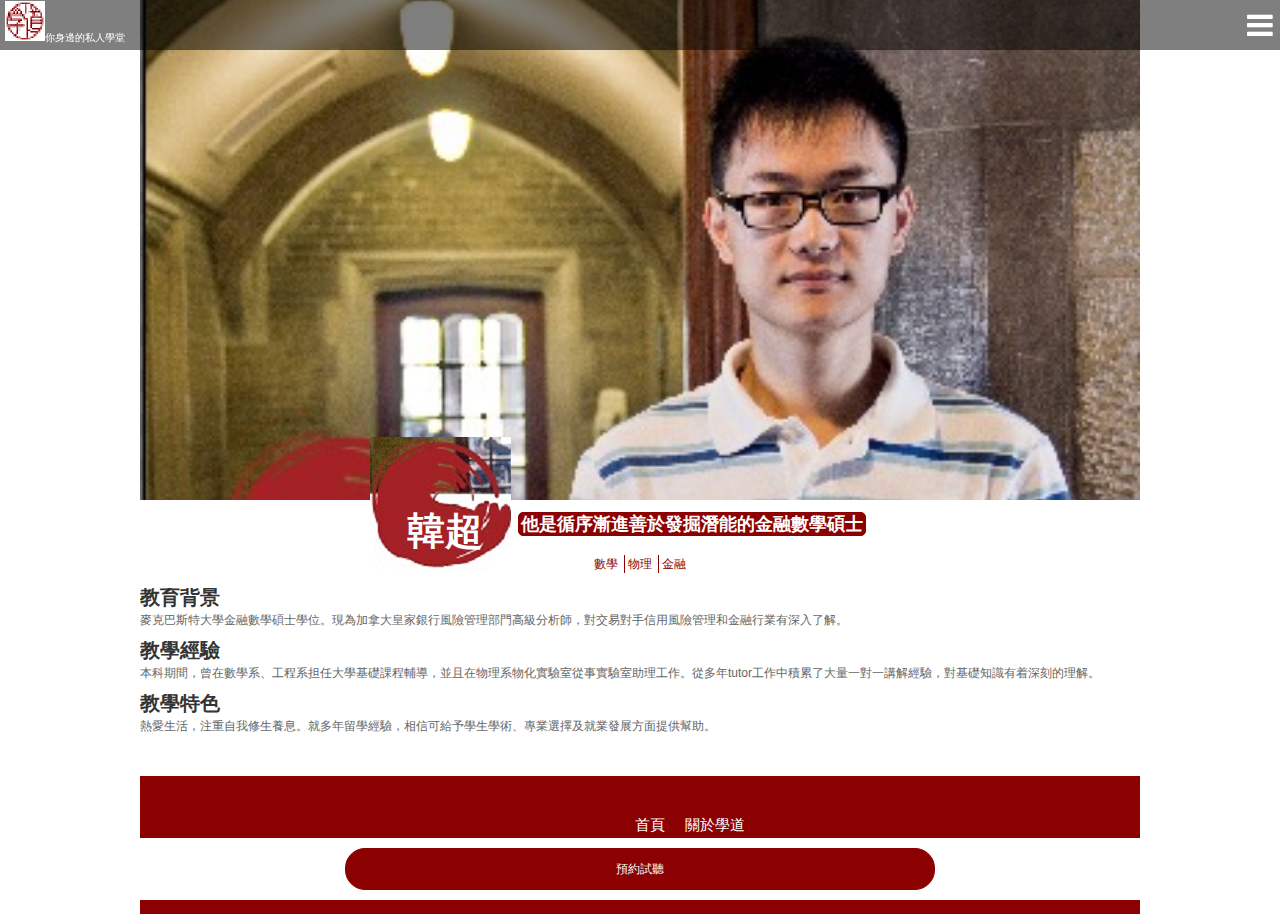
<file: index.html>
<!DOCTYPE html>
<html>
    <head>
        <meta charset="utf-8">
        <meta http-equiv="X-UA-Compatible" content="IE=edge,chrome=1">
        <meta name="keywords" content="學道教育,家教,一對一,面對面">
        <meta name="description" content="韓超 - 他是循序漸進善於發掘潛能的金融數學碩士">
        <meta name="viewport" content="width=device-width,initial-scale=1.0,maximum-scale=1,minimum-scale=1,user-scalable=no">

        <title>韓超 - 他是循序漸進善於發掘潛能的金融數學碩士
        </title>

        <link rel="shortcut icon" href="pics/xuedao.ico">
        <link rel="stylesheet" href="css/base.css" />
        <link rel="stylesheet" href="css/tutorprofile.css">
        <link rel="stylesheet" href="https://maxcdn.bootstrapcdn.com/font-awesome/4.5.0/css/font-awesome.min.css">
    </head>
    <body>
        <nav class="menu menu-nav">
            <a href="#" class="menu-close">
                <span class="fa fa-times"></span>
            </a>
            <ul class="menu-list">
                <li class="item">
                    <a href="javascript:ShowContent('Wechat')"><i class="fa fa-weixin fa-stack-1x fa-fw"></i>分享到微信</a>
                </li>
                <li class="item">
                    <a href="javascript:ShowContent('Contact')"><i class="fa fa-user-plus fa-stack-1x fa-fw"></i>成為家教</a>
                </li>
                <li class="item">
                    <a href="javascript:ShowContent('Contact')"><i class="fa fa-envelope fa-stack-1x fa-fw"></i>聯系學道</a>
                </li>
            </ul>
        </nav>
        <div class="menu-header">
            <h1><a href="/home.html" class="logo"><img src="pics/logo.png" alt="學道">你身邊的私人學堂</a></h1>
            <a href="#" class="menu-btn"><span class="fa fa-bars"></span></a>  
        </div>
        <div class="tutor-info">
            <div class="cover">
                <div class="cover-image" style="background-image : url(images/bkg-han.png)"></div>
            </div>
            <div class="tutor-details">
                <div class="tutor-name-tag">
                    <img src="pics/tutor-name.png" alt="name tag">
                </div>
                <div class="tutor-name">
                    <h1 class="tutor-name">韓超</h1>
                    <h1 class="tutor-intro">他是循序漸進善於發掘潛能的金融數學碩士</h1>
                </div>
                <div class="tutor-subjects">
                    <ul class="tutor-subject">
                        <li class="detail">
                            <span class="highlight">數學</span>
                        </li>
                        <li class="detail">
                            <span class="highlight">物理</span>
                        </li>
                        <li class="detail">
                            <span class="highlight">金融</span>
                        </li>                                
                    </ul>
                </div>
            </div>
        </div>
        <div class="content">
            <div class="main">
                <div class="tutor-content">
                    <div class="about-tutor-title">
                        <h2>教育背景</h2>
                    </div>
                    <div>
                        <p>麥克巴斯特大學金融數學碩士學位。現為加拿大皇家銀行風險管理部門高級分析師，對交易對手信用風險管理和金融行業有深入了解。</p>
                    </div>
                    <div class="about-tutor-title">
                        <h2>教學經驗</h2>
                    </div>
                    <div>
                        <p>本科期間，曾在數學系、工程系担任大學基礎課程輔導，並且在物理系物化實驗室從事實驗室助理工作。從多年tutor工作中積累了大量一對一講解經驗，對基礎知識有着深刻的理解。</p>
                    </div>
                    <div class="about-tutor-title">
                        <h2>教學特色</h2>
                    </div>
                    <div>
                        <p>熱愛生活，注重自我修生養息。就多年留學經驗，相信可給予學生學術、專業選擇及就業發展方面提供幫助。</p>
                    </div>
                    <div class="about-tutor-title">
                    <h2></h2>
                    </div>
                </div>
            </div>
            <div class="booking">
                <a class="btn-booking" href="#">預約試聽</a>
            </div>
            <div class="footer">
                <div class="column">
                    <div class="footer-content">
                        <div class="footer-link">
                            <a href="#">首頁</a>
                            <a href="#">關於學道</a>
                        </div>
                    </div>
                </div>
            </div>
        </div>
        <div class="msg">
            <div class="modal-body">
                <div class="booking-appointment">
                    <form name="gform" id="gform" enctype="text/plain" action="https://docs.google.com/forms/d/1SqDAPZ1v3NpfO9UU4L9pWSkYz5BkFlXzxxbQ9UYinJA/formResponse" target="hidden_iframe" onsubmit="submitted=true;">
                        <button type="submit" data-done="已發送" data-loading="發送中..." data-init="發送" class="pull-right btn btn-success btn-sm">發送</button>
                        <input type="hidden" name="entry.1616651377" id="entry.1616651377" value="韓超">
                        <input type="hidden" name="entry.2052391010" id="entry.2052391010" value="免費試聽">
                        <div class = "form-custom">
                            <div class="tutor-appointment">免費試聽: 韓超</div>
                        </div>
                        <div class = "form-custom">
                            <input type="text" name="entry.1986988777" id="entry.1986988777" placeholder="您的名字" required="required" class="form-control"/>
                        </div>
                        <div class = "form-custom">
                            <input type="text" name="entry.2090752156" id="entry.2090752156" placeholder="您的郵箱" required="required" class="form-control"/>
                        </div>
                        <div class = "form-custom">
                            <textarea type="text" name="entry.137372529" id="entry.137372529" rows="5" placeholder="留言" class="form-control"></textarea>
                        </div>
                    </form>
                    <iframe name="hidden_iframe" id="hidden_iframe" style="display:none;" onload="if(submitted) {}"></iframe>
                </div>
            </div>
            <div class="close-booking">
                    <l class="fa fa-chevron-left close-arrow"></l>返回
            </div>
        </div>
        <div id="Wechat" class="sbg">
            <i class="fa fa-hand-o-up fa-2 arron"></i>
            <p>
                請點擊右上角<br/>
                點擊【發送給朋友】<br/>
                將名片發給朋友
            </p>
            <a href="javascript:HideContent('Wechat')" class="close-sbg"><l class="fa fa-chevron-left close-arrow"></l>返回</a> 
        </div>
        <div id="Contact" class="sbg">
            <p>
                請查找此微信ID<br/>
            </p>
            <h2>我那裡知道!!!</h2><br/>
            <p>    
                我們的客服會盡快與你聯系
            </p>
            <a href="javascript:HideContent('Contact')" class="close-sbg"><l class="fa fa-chevron-left close-arrow"></l>返回</a> 
        </div>
        <script type="text/javascript" src="http://code.jquery.com/jquery-1.9.1.js"></script>
        <script src="scripts/tengen.js"></script>
    </body>
</html>
</file>
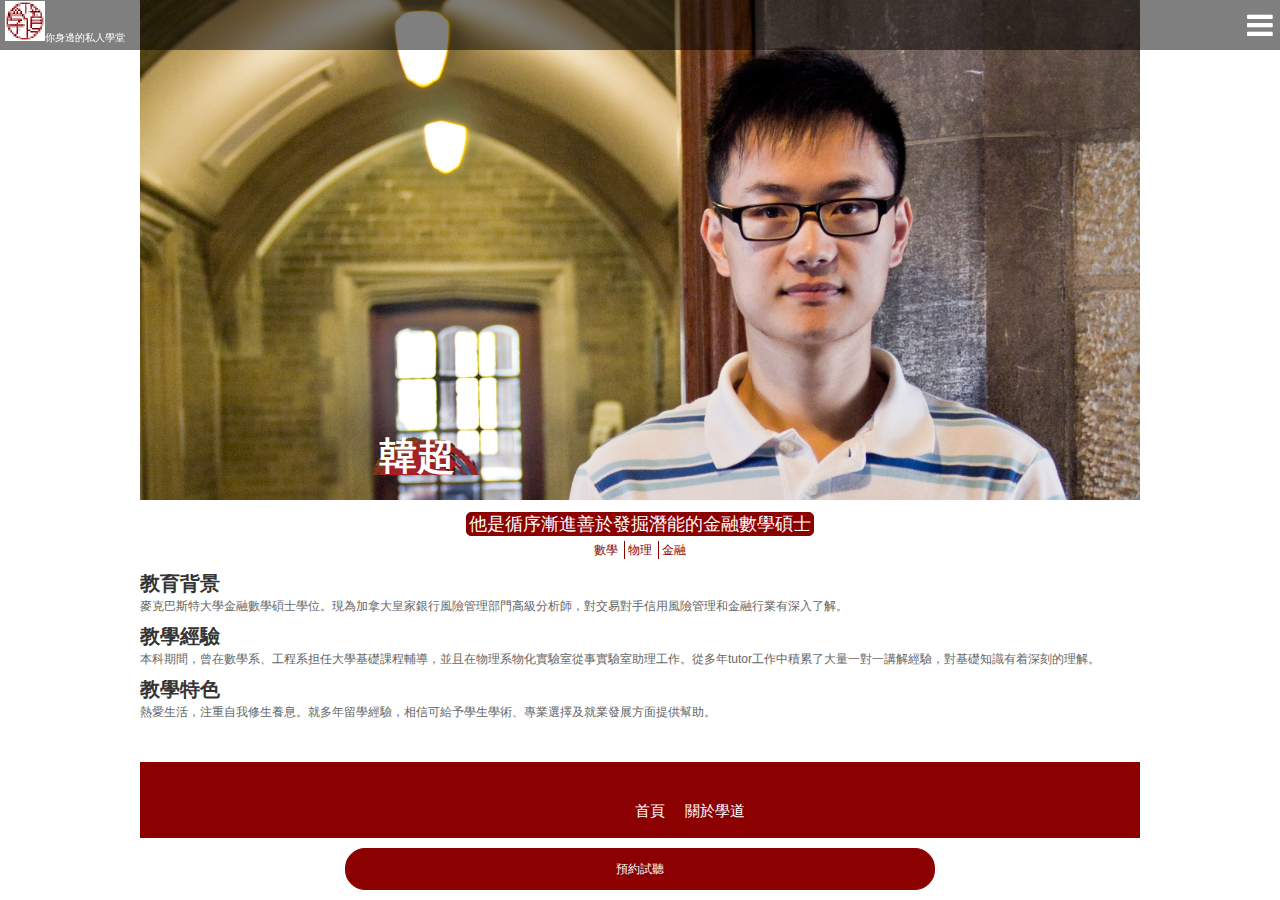
<file: Tutors/hanchao/index.html>
<!DOCTYPE html>
<html>
    <head>
        <meta charset="utf-8">
        <meta http-equiv="X-UA-Compatible" content="IE=edge,chrome=1">
        <meta name="keywords" content="學道教育,家教,一對一,面對面">
        <meta name="description" content="韓超 - 他是循序漸進善於發掘潛能的金融數學碩士">
        <meta name="viewport" content="width=device-width,initial-scale=1.0,maximum-scale=1,minimum-scale=1,user-scalable=no">
        <meta property="og:image" content="../../images/hanchao_revised.jpg">

        <title>韓超 - 他是循序漸進善於發掘潛能的金融數學碩士
        </title>

        <link rel="shortcut icon" href="../../pics/xuedao.ico">
        <link rel="stylesheet" href="../../css/base.css" />
        <link rel="stylesheet" href="../../css/tutorprofile.css">
        <link rel="stylesheet" href="https://maxcdn.bootstrapcdn.com/font-awesome/4.5.0/css/font-awesome.min.css">
    </head>
    <body>
        <div style='margin:0 auto;width:0px;height:0px;overflow:hidden;'>
            <img src="../../images/hanchao_revised.jpg" width='700'>
        </div>
        <nav class="menu menu-nav">
            <a href="#" class="menu-close">
                <span class="fa fa-times"></span>
            </a>
            <ul class="menu-list">
                <li class="item">
                    <a href="javascript:ShowContent('Wechat')"><i class="fa fa-weixin fa-stack-1x fa-fw"></i>分享到微信</a>
                </li>
                <li class="item">
                    <a href="javascript:ShowContent('Contact')"><i class="fa fa-user-plus fa-stack-1x fa-fw"></i>成為家教</a>
                </li>
                <li class="item">
                    <a href="javascript:ShowContent('Contact')"><i class="fa fa-envelope fa-stack-1x fa-fw"></i>聯系學道</a>
                </li>
            </ul>
        </nav>
        <div class="menu-header">
            <h1><a href="/home.html" class="logo"><img src="../../pics/logo.png" alt="學道">你身邊的私人學堂</a></h1>
            <a href="#" class="menu-btn"><span class="fa fa-bars"></span></a>  
        </div>
        <div class="tutor-info">
            <div class="cover">
                <div class="cover-image" style="background-image : url(../../images/hanchao_revised.jpg)"></div>
            </div>
            <div class="tutor-details">
                <div class="tutor-name-tag" style="background-image : url(../../pics/name-tag_revised.png)">
                    <h1 class="tutor-name">韓超</h1>
                </div>
                <div class="tutor-intro">
                    <h1>他是循序漸進善於發掘潛能的金融數學碩士</h1>
                </div>
                <div class="tutor-subjects">
                    <ul class="tutor-subject">
                        <li class="detail">
                            <span class="highlight">數學</span>
                        </li>
                        <li class="detail">
                            <span class="highlight">物理</span>
                        </li>
                        <li class="detail">
                            <span class="highlight">金融</span>
                        </li>                                
                    </ul>
                </div>
            </div>
        </div>
        <div class="content">
            <div class="main">
                <div class="tutor-content">
                    <div class="about-tutor-title">
                        <h2>教育背景</h2>
                    </div>
                    <div>
                        <p>麥克巴斯特大學金融數學碩士學位。現為加拿大皇家銀行風險管理部門高級分析師，對交易對手信用風險管理和金融行業有深入了解。</p>
                    </div>
                    <div class="about-tutor-title">
                        <h2>教學經驗</h2>
                    </div>
                    <div>
                        <p>本科期間，曾在數學系、工程系担任大學基礎課程輔導，並且在物理系物化實驗室從事實驗室助理工作。從多年tutor工作中積累了大量一對一講解經驗，對基礎知識有着深刻的理解。</p>
                    </div>
                    <div class="about-tutor-title">
                        <h2>教學特色</h2>
                    </div>
                    <div>
                        <p>熱愛生活，注重自我修生養息。就多年留學經驗，相信可給予學生學術、專業選擇及就業發展方面提供幫助。</p>
                    </div>
                    <div class="about-tutor-title">
                    <h2></h2>
                    </div>
                </div>
            </div>
            <div class="booking">
                <a class="btn-booking" href="#">預約試聽</a>
            </div>
            <div class="footer">
                <div class="column">
                    <div class="footer-content">
                        <div class="footer-link">
                            <a href="#">首頁</a>
                            <a href="#">關於學道</a>
                        </div>
                    </div>
                </div>
            </div>
        </div>
        <div class="msg">
            <div class="modal-body">
                <div class="booking-appointment">
                    <form name="gform" id="gform" enctype="text/plain" action="https://docs.google.com/forms/d/1SqDAPZ1v3NpfO9UU4L9pWSkYz5BkFlXzxxbQ9UYinJA/formResponse" target="hidden_iframe" onsubmit="submitted=true;">
                        <button type="submit" data-done="已發送" data-loading="發送中..." data-init="發送" class="pull-right btn btn-success btn-sm">發送</button>
                        <input type="hidden" name="entry.1616651377" id="entry.1616651377" value="韓超">
                        <input type="hidden" name="entry.2052391010" id="entry.2052391010" value="免費試聽">
                        <div class = "form-custom">
                            <div class="tutor-appointment">免費試聽: 韓超</div>
                        </div>
                        <div class = "form-custom">
                            <input type="text" name="entry.1986988777" id="entry.1986988777" placeholder="您的名字" required="required" class="form-control"/>
                        </div>
                        <div class = "form-custom">
                            <input type="text" name="entry.2090752156" id="entry.2090752156" placeholder="您的郵箱" required="required" class="form-control"/>
                        </div>
                        <div class = "form-custom">
                            <textarea type="text" name="entry.137372529" id="entry.137372529" rows="5" placeholder="留言" class="form-control"></textarea>
                        </div>
                    </form>
                    <iframe name="hidden_iframe" id="hidden_iframe" style="display:none;" onload="if(submitted) {}"></iframe>
                </div>
            </div>
            <div class="close-booking">
                    <l class="fa fa-chevron-left close-arrow"></l>返回
            </div>
        </div>
        <div id="Wechat" class="sbg">
            <i class="fa fa-hand-o-up fa-2 arron"></i>
            <p>
                請點擊右上角<br/>
                點擊【發送給朋友】<br/>
                將名片發給朋友
            </p>
            <a href="javascript:HideContent('Wechat')" class="close-sbg"><l class="fa fa-chevron-left close-arrow"></l>返回</a> 
        </div>
        <div id="Contact" class="sbg">
            <p>
                請查找此微信ID<br/>
            </p>
            <h2>我那裡知道!!!</h2><br/>
            <p>    
                我們的客服會盡快與你聯系
            </p>
            <a href="javascript:HideContent('Contact')" class="close-sbg"><l class="fa fa-chevron-left close-arrow"></l>返回</a> 
        </div>
        <script type="text/javascript" src="http://code.jquery.com/jquery-1.9.1.js"></script>
        <script src="../../scripts/tengen.js"></script>
    </body>
</html>
</file>
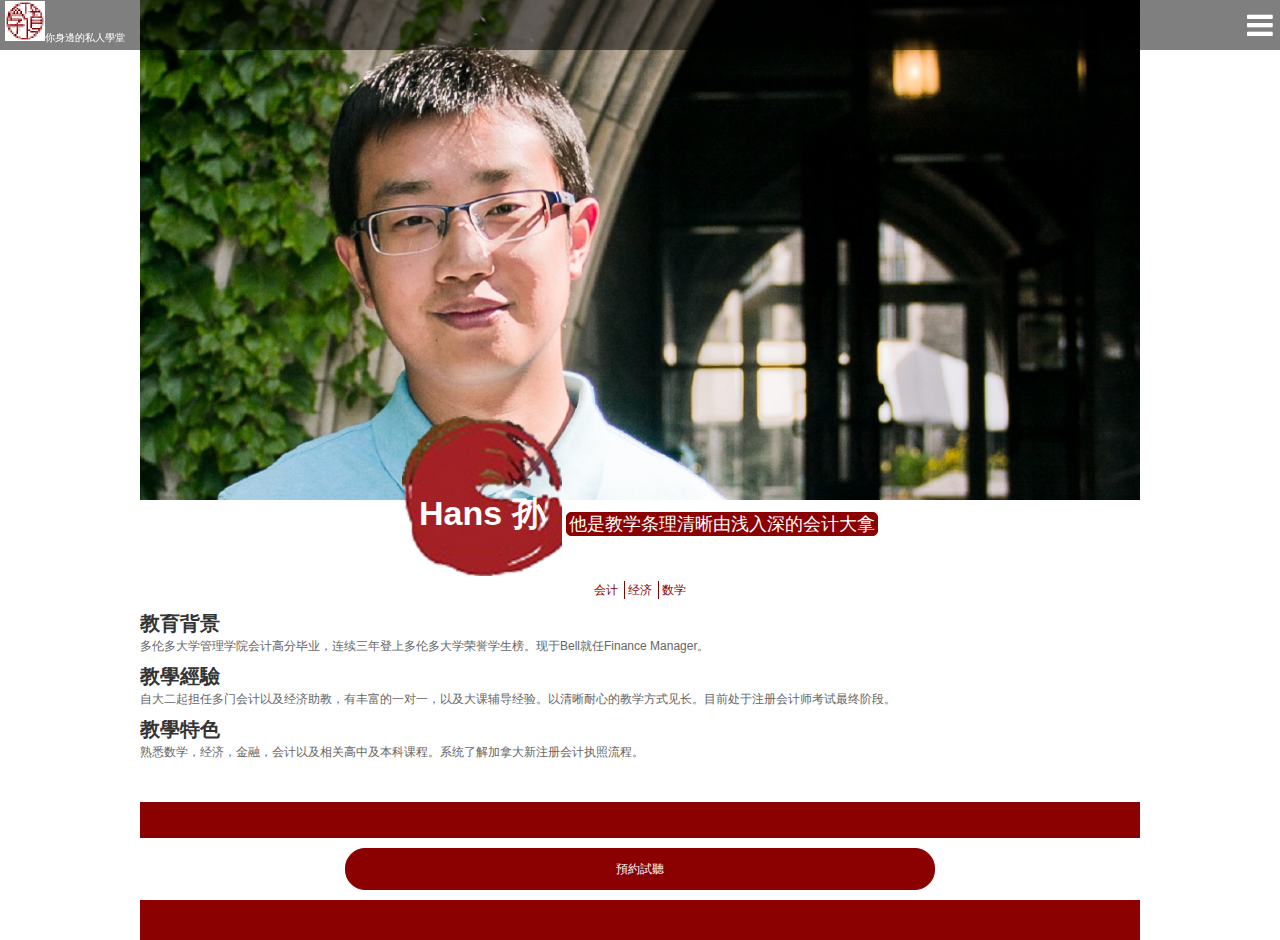
<file: Tutors/hans/index.html>
<!DOCTYPE html>
<html>
    <head>
        <meta charset="utf-8">
        <meta http-equiv="X-UA-Compatible" content="IE=edge,chrome=1">
        <meta name="keywords" content="學道教育,家教,一對一,面對面">
        <meta name="description" content="Hans 孙 - 他是教学条理清晰由浅入深的会计大拿">
        <meta name="viewport" content="width=device-width,initial-scale=1.0,maximum-scale=1,minimum-scale=1,user-scalable=no">
        <meta property="og:image" content="../../images/hans_revised.jpg">

        <title>Hans 孙 - 他是教学条理清晰由浅入深的会计大拿
        </title>

        <link rel="shortcut icon" href="../../pics/xuedao.ico">
        <link rel="stylesheet" href="../../css/base.css" />
        <link rel="stylesheet" href="../../css/tutorprofile_en.css">
        <link rel="stylesheet" href="https://maxcdn.bootstrapcdn.com/font-awesome/4.5.0/css/font-awesome.min.css">
    </head>
    <body>
        <div style='margin:0 auto;width:0px;height:0px;overflow:hidden;'>
            <img src="../../images/hans_revised.jpg" width='700'>
        </div>
        <nav class="menu menu-nav">
            <a href="#" class="menu-close">
                <span class="fa fa-times"></span>
            </a>
            <ul class="menu-list">
                <li class="item">
                    <a href="javascript:ShowContent('Wechat')"><i class="fa fa-weixin fa-stack-1x fa-fw"></i>分享到微信</a>
                </li>
                <li class="item">
                    <a href="javascript:ShowContent('Contact')"><i class="fa fa-user-plus fa-stack-1x fa-fw"></i>成為家教</a>
                </li>
                <li class="item">
                    <a href="javascript:ShowContent('Contact')"><i class="fa fa-envelope fa-stack-1x fa-fw"></i>聯系學道</a>
                </li>
            </ul>
        </nav>
        <div class="menu-header">
            <h1><a href="/home.html" class="logo"><img src="../../pics/logo.png" alt="學道">你身邊的私人學堂</a></h1>
            <a href="#" class="menu-btn"><span class="fa fa-bars"></span></a>  
        </div>
        <div class="tutor-info">
            <div class="cover">
                <div class="cover-image" style="background-image : url(../../images/hans_revised.jpg)"></div>
            </div>
            <div class="tutor-details">
                <div class="tutor-name-tag" style="background-image : url(../../pics/name-tag_revised.png)">
                    <h1 class="tutor-name">Hans 孙</h1>
                </div>
                <div class="tutor-intro">
                    <h1>他是教学条理清晰由浅入深的会计大拿</h1>
                </div>
                <div class="tutor-subjects">
                    <ul class="tutor-subject">
                        <li class="detail">
                            <span class="highlight">会计</span>
                        </li>
                        <li class="detail">
                            <span class="highlight">经济</span>
                        </li>
                        <li class="detail">
                            <span class="highlight">数学</span>
                        </li>                                
                    </ul>
                </div>
            </div>
        </div>
        <div class="content">
            <div class="main">
                <div class="tutor-content">
                    <div class="about-tutor-title">
                        <h2>教育背景</h2>
                    </div>
                    <div>
                        <p>多伦多大学管理学院会计高分毕业，连续三年登上多伦多大学荣誉学生榜。现于Bell就任Finance Manager。</p>
                    </div>
                    <div class="about-tutor-title">
                        <h2>教學經驗</h2>
                    </div>
                    <div>
                        <p>自大二起担任多门会计以及经济助教，有丰富的一对一，以及大课辅导经验。以清晰耐心的教学方式见长。目前处于注册会计师考试最终阶段。</p>
                    </div>
                    <div class="about-tutor-title">
                        <h2>教學特色</h2>
                    </div>
                    <div>
                        <p>熟悉数学，经济，金融，会计以及相关高中及本科课程。系统了解加拿大新注册会计执照流程。</p>
                    </div>
                    <div class="about-tutor-title">
                    <h2></h2>
                    </div>
                </div>
            </div>
            <div class="booking">
                <a class="btn-booking" href="#">預約試聽</a>
            </div>
            <div class="footer">
                <div class="column">
                    <div class="footer-content">
                        <div class="footer-link">
                            <a href="#">首頁</a>
                            <a href="#">關於學道</a>
                        </div>
                    </div>
                </div>
            </div>
        </div>
        <div class="msg">
            <div class="modal-body">
                <div class="booking-appointment">
                    <form name="gform" id="gform" enctype="text/plain" action="https://docs.google.com/forms/d/1SqDAPZ1v3NpfO9UU4L9pWSkYz5BkFlXzxxbQ9UYinJA/formResponse" target="hidden_iframe" onsubmit="submitted=true;">
                        <button type="submit" data-done="已發送" data-loading="發送中..." data-init="發送" class="pull-right btn btn-success btn-sm">發送</button>
                        <input type="hidden" name="entry.1616651377" id="entry.1616651377" value="Hans 孙">
                        <input type="hidden" name="entry.2052391010" id="entry.2052391010" value="免費試聽">
                        <div class = "form-custom">
                            <div class="tutor-appointment">免費試聽: Hans 孙</div>
                        </div>
                        <div class = "form-custom">
                            <input type="text" name="entry.1986988777" id="entry.1986988777" placeholder="您的名字" required="required" class="form-control"/>
                        </div>
                        <div class = "form-custom">
                            <input type="text" name="entry.2090752156" id="entry.2090752156" placeholder="您的郵箱" required="required" class="form-control"/>
                        </div>
                        <div class = "form-custom">
                            <textarea type="text" name="entry.137372529" id="entry.137372529" rows="5" placeholder="留言" class="form-control"></textarea>
                        </div>
                    </form>
                    <iframe name="hidden_iframe" id="hidden_iframe" style="display:none;" onload="if(submitted) {}"></iframe>
                </div>
            </div>
            <div class="close-booking">
                    <l class="fa fa-chevron-left close-arrow"></l>返回
            </div>
        </div>
        <div id="Wechat" class="sbg">
            <i class="fa fa-hand-o-up fa-2 arron"></i>
            <p>
                請點擊右上角<br/>
                點擊【發送給朋友】<br/>
                將名片發給朋友
            </p>
            <a href="javascript:HideContent('Wechat')" class="close-sbg"><l class="fa fa-chevron-left close-arrow"></l>返回</a> 
        </div>
        <div id="Contact" class="sbg">
            <p>
                請查找此微信ID<br/>
            </p>
            <h2>我那裡知道!!!</h2><br/>
            <p>    
                我們的客服會盡快與你聯系
            </p>
            <a href="javascript:HideContent('Contact')" class="close-sbg"><l class="fa fa-chevron-left close-arrow"></l>返回</a> 
        </div>
        <script type="text/javascript" src="http://code.jquery.com/jquery-1.9.1.js"></script>
        <script src="../../scripts/tengen.js"></script>
    </body>
</html>
</file>
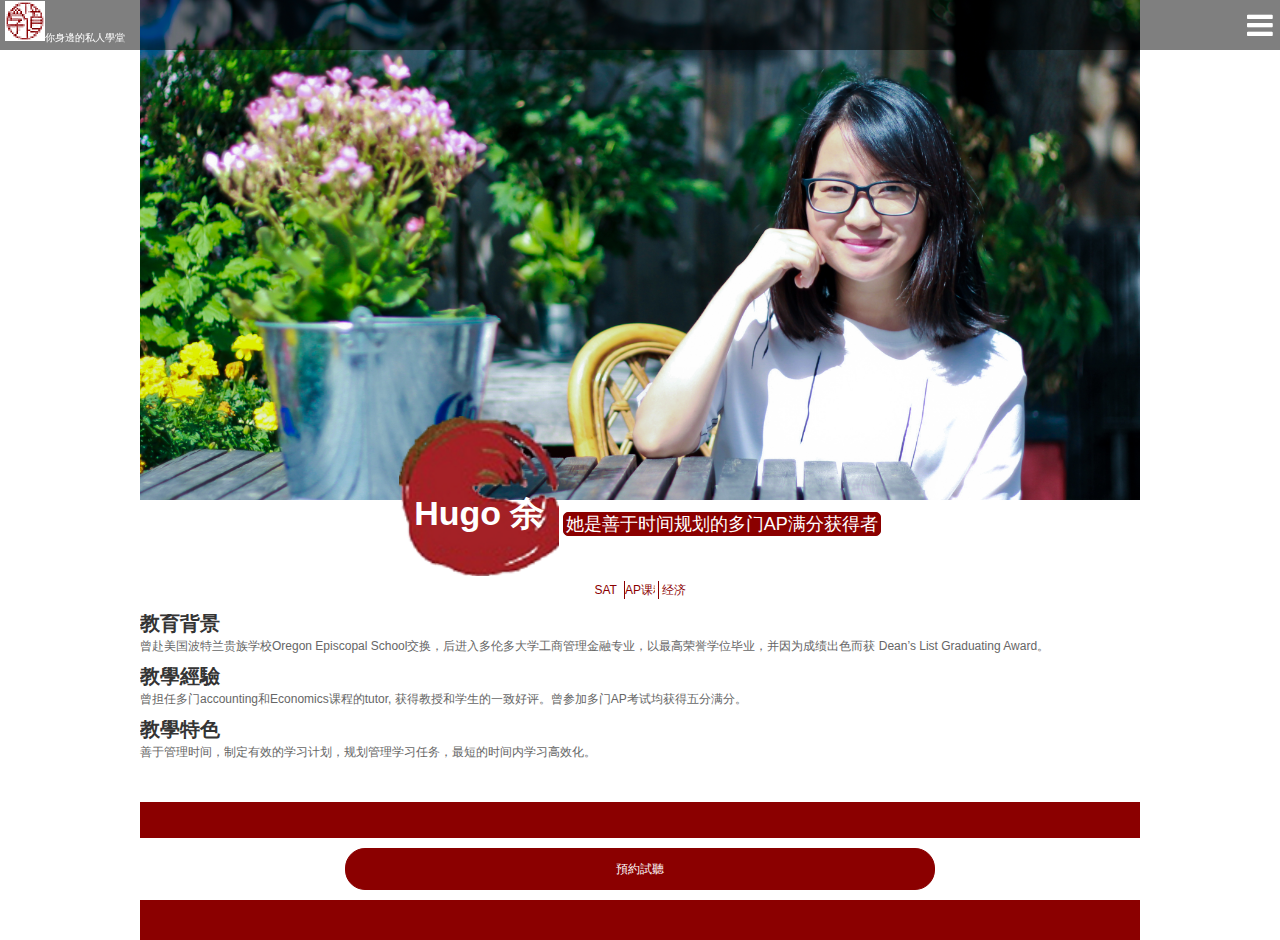
<file: Tutors/hugo/index.html>
<!DOCTYPE html>
<html>
    <head>
        <meta charset="utf-8">
        <meta http-equiv="X-UA-Compatible" content="IE=edge,chrome=1">
        <meta name="keywords" content="學道教育,家教,一對一,面對面">
        <meta name="description" content="Hugo 余 - 她是善于时间规划的多门AP满分获得者">
        <meta name="viewport" content="width=device-width,initial-scale=1.0,maximum-scale=1,minimum-scale=1,user-scalable=no">
        <meta property="og:image" content="../../images/hugo.jpg">

        <title>Hugo 余 - 她是善于时间规划的多门AP满分获得者
        </title>

        <link rel="shortcut icon" href="../../pics/xuedao.ico">
        <link rel="stylesheet" href="../../css/base.css" />
        <link rel="stylesheet" href="../../css/tutorprofile_en.css">
        <link rel="stylesheet" href="https://maxcdn.bootstrapcdn.com/font-awesome/4.5.0/css/font-awesome.min.css">
    </head>
    <body>
        <div style='margin:0 auto;width:0px;height:0px;overflow:hidden;'>
            <img src="../../images/hugo.jpg" width='700'>
        </div>
        <nav class="menu menu-nav">
            <a href="#" class="menu-close">
                <span class="fa fa-times"></span>
            </a>
            <ul class="menu-list">
                <li class="item">
                    <a href="javascript:ShowContent('Wechat')"><i class="fa fa-weixin fa-stack-1x fa-fw"></i>分享到微信</a>
                </li>
                <li class="item">
                    <a href="javascript:ShowContent('Contact')"><i class="fa fa-user-plus fa-stack-1x fa-fw"></i>成為家教</a>
                </li>
                <li class="item">
                    <a href="javascript:ShowContent('Contact')"><i class="fa fa-envelope fa-stack-1x fa-fw"></i>聯系學道</a>
                </li>
            </ul>
        </nav>
        <div class="menu-header">
            <h1><a href="/home.html" class="logo"><img src="../../pics/logo.png" alt="學道">你身邊的私人學堂</a></h1>
            <a href="#" class="menu-btn"><span class="fa fa-bars"></span></a>  
        </div>
        <div class="tutor-info">
            <div class="cover">
                <div class="cover-image" style="background-image : url(../../images/hugo.jpg)"></div>
            </div>
            <div class="tutor-details">
                <div class="tutor-name-tag" style="background-image : url(../../pics/name-tag_revised.png)">
                    <h1 class="tutor-name">Hugo 余</h1>
                </div>
                <div class="tutor-intro">
                    <h1>她是善于时间规划的多门AP满分获得者</h1>
                </div>
                <div class="tutor-subjects">
                    <ul class="tutor-subject">
                        <li class="detail">
                            <span class="highlight">SAT</span>
                        </li>
                        <li class="detail">
                            <span class="highlight">AP课程</span>
                        </li>
                        <li class="detail">
                            <span class="highlight">经济</span>
                        </li>                                
                    </ul>
                </div>
            </div>
        </div>
        <div class="content">
            <div class="main">
                <div class="tutor-content">
                    <div class="about-tutor-title">
                        <h2>教育背景</h2>
                    </div>
                    <div>
                        <p>曾赴美国波特兰贵族学校Oregon Episcopal School交换，后进入多伦多大学工商管理金融专业，以最高荣誉学位毕业，并因为成绩出色而获 Dean’s List Graduating Award。</p>
                    </div>
                    <div class="about-tutor-title">
                        <h2>教學經驗</h2>
                    </div>
                    <div>
                        <p>曾担任多门accounting和Economics课程的tutor, 获得教授和学生的一致好评。曾参加多门AP考试均获得五分满分。</p>
                    </div>
                    <div class="about-tutor-title">
                        <h2>教學特色</h2>
                    </div>
                    <div>
                        <p>善于管理时间，制定有效的学习计划，规划管理学习任务，最短的时间内学习高效化。</p>
                    </div>
                    <div class="about-tutor-title">
                    <h2></h2>
                    </div>
                </div>
            </div>
            <div class="booking">
                <a class="btn-booking" href="#">預約試聽</a>
            </div>
            <div class="footer">
                <div class="column">
                    <div class="footer-content">
                        <div class="footer-link">
                            <a href="#">首頁</a>
                            <a href="#">關於學道</a>
                        </div>
                    </div>
                </div>
            </div>
        </div>
        <div class="msg">
            <div class="modal-body">
                <div class="booking-appointment">
                    <form name="gform" id="gform" enctype="text/plain" action="https://docs.google.com/forms/d/1SqDAPZ1v3NpfO9UU4L9pWSkYz5BkFlXzxxbQ9UYinJA/formResponse" target="hidden_iframe" onsubmit="submitted=true;">
                        <button type="submit" data-done="已發送" data-loading="發送中..." data-init="發送" class="pull-right btn btn-success btn-sm">發送</button>
                        <input type="hidden" name="entry.1616651377" id="entry.1616651377" value="Hugo 余">
                        <input type="hidden" name="entry.2052391010" id="entry.2052391010" value="免費試聽">
                        <div class = "form-custom">
                            <div class="tutor-appointment">免費試聽: Hugo 余</div>
                        </div>
                        <div class = "form-custom">
                            <input type="text" name="entry.1986988777" id="entry.1986988777" placeholder="您的名字" required="required" class="form-control"/>
                        </div>
                        <div class = "form-custom">
                            <input type="text" name="entry.2090752156" id="entry.2090752156" placeholder="您的郵箱" required="required" class="form-control"/>
                        </div>
                        <div class = "form-custom">
                            <textarea type="text" name="entry.137372529" id="entry.137372529" rows="5" placeholder="留言" class="form-control"></textarea>
                        </div>
                    </form>
                    <iframe name="hidden_iframe" id="hidden_iframe" style="display:none;" onload="if(submitted) {}"></iframe>
                </div>
            </div>
            <div class="close-booking">
                    <l class="fa fa-chevron-left close-arrow"></l>返回
            </div>
        </div>
        <div id="Wechat" class="sbg">
            <i class="fa fa-hand-o-up fa-2 arron"></i>
            <p>
                請點擊右上角<br/>
                點擊【發送給朋友】<br/>
                將名片發給朋友
            </p>
            <a href="javascript:HideContent('Wechat')" class="close-sbg"><l class="fa fa-chevron-left close-arrow"></l>返回</a> 
        </div>
        <div id="Contact" class="sbg">
            <p>
                請查找此微信ID<br/>
            </p>
            <h2>我那裡知道!!!</h2><br/>
            <p>    
                我們的客服會盡快與你聯系
            </p>
            <a href="javascript:HideContent('Contact')" class="close-sbg"><l class="fa fa-chevron-left close-arrow"></l>返回</a> 
        </div>
        <script type="text/javascript" src="http://code.jquery.com/jquery-1.9.1.js"></script>
        <script src="../../scripts/tengen.js"></script>
    </body>
</html>
</file>
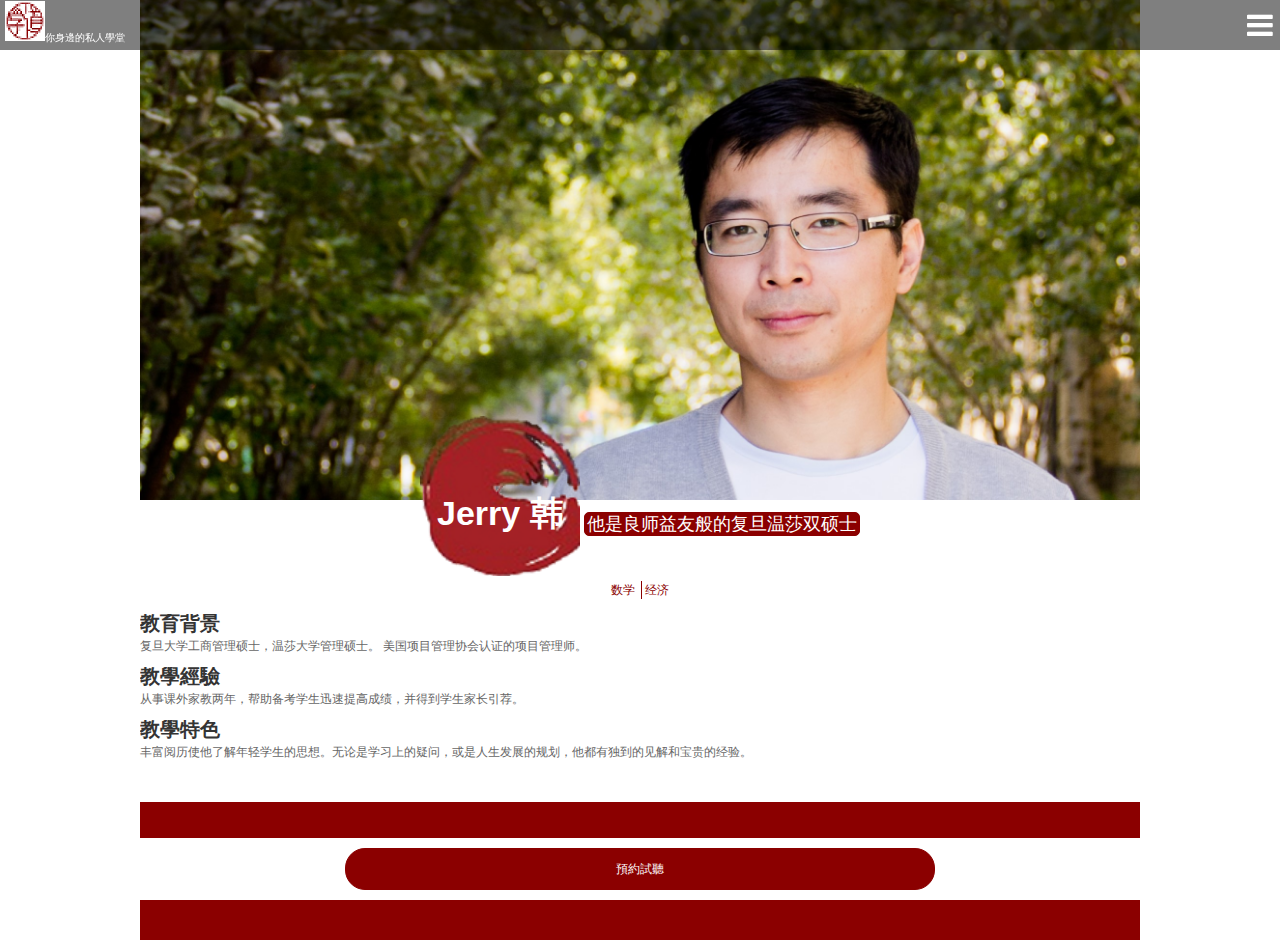
<file: Tutors/jerry/index.html>
<!DOCTYPE html>
<html>
    <head>
        <meta charset="utf-8">
        <meta http-equiv="X-UA-Compatible" content="IE=edge,chrome=1">
        <meta name="keywords" content="學道教育,家教,一對一,面對面">
        <meta name="description" content="Jerry 韩 - 他是良师益友般的复旦温莎双硕士">
        <meta name="viewport" content="width=device-width,initial-scale=1.0,maximum-scale=1,minimum-scale=1,user-scalable=no">
        <meta property="og:image" content="../../images/jerry_revised.jpg">

        <title>Jerry 韩 - 他是良师益友般的复旦温莎双硕士
        </title>

        <link rel="shortcut icon" href="../../pics/xuedao.ico">
        <link rel="stylesheet" href="../../css/base.css" />
        <link rel="stylesheet" href="../../css/tutorprofile_en.css">
        <link rel="stylesheet" href="https://maxcdn.bootstrapcdn.com/font-awesome/4.5.0/css/font-awesome.min.css">
    </head>
    <body>
        <div style='margin:0 auto;width:0px;height:0px;overflow:hidden;'>
            <img src="../../images/jerry_revised.jpg" width='700'>
        </div>
        <nav class="menu menu-nav">
            <a href="#" class="menu-close">
                <span class="fa fa-times"></span>
            </a>
            <ul class="menu-list">
                <li class="item">
                    <a href="javascript:ShowContent('Wechat')"><i class="fa fa-weixin fa-stack-1x fa-fw"></i>分享到微信</a>
                </li>
                <li class="item">
                    <a href="javascript:ShowContent('Contact')"><i class="fa fa-user-plus fa-stack-1x fa-fw"></i>成為家教</a>
                </li>
                <li class="item">
                    <a href="javascript:ShowContent('Contact')"><i class="fa fa-envelope fa-stack-1x fa-fw"></i>聯系學道</a>
                </li>
            </ul>
        </nav>
        <div class="menu-header">
            <h1><a href="/home.html" class="logo"><img src="../../pics/logo.png" alt="學道">你身邊的私人學堂</a></h1>
            <a href="#" class="menu-btn"><span class="fa fa-bars"></span></a>  
        </div>
        <div class="tutor-info">
            <div class="cover">
                <div class="cover-image" style="background-image : url(../../images/jerry_revised.jpg)"></div>
            </div>
            <div class="tutor-details">
                <div class="tutor-name-tag" style="background-image : url(../../pics/name-tag_revised.png)">
                    <h1 class="tutor-name">Jerry 韩</h1>
                </div>
                <div class="tutor-intro">
                    <h1>他是良师益友般的复旦温莎双硕士</h1>
                </div>
                <div class="tutor-subjects">
                    <ul class="tutor-subject">
                        <li class="detail">
                            <span class="highlight">数学</span>
                        </li>
                        <li class="detail">
                            <span class="highlight">经济</span>
                        </li>                               
                    </ul>
                </div>
            </div>
        </div>
        <div class="content">
            <div class="main">
                <div class="tutor-content">
                    <div class="about-tutor-title">
                        <h2>教育背景</h2>
                    </div>
                    <div>
                        <p>复旦大学工商管理硕士，温莎大学管理硕士。 美国项目管理协会认证的项目管理师。</p>
                    </div>
                    <div class="about-tutor-title">
                        <h2>教學經驗</h2>
                    </div>
                    <div>
                        <p>从事课外家教两年，帮助备考学生迅速提高成绩，并得到学生家长引荐。</p>
                    </div>
                    <div class="about-tutor-title">
                        <h2>教學特色</h2>
                    </div>
                    <div>
                        <p>丰富阅历使他了解年轻学生的思想。无论是学习上的疑问，或是人生发展的规划，他都有独到的见解和宝贵的经验。</p>
                    </div>
                    <div class="about-tutor-title">
                    <h2></h2>
                    </div>
                </div>
            </div>
            <div class="booking">
                <a class="btn-booking" href="#">預約試聽</a>
            </div>
            <div class="footer">
                <div class="column">
                    <div class="footer-content">
                        <div class="footer-link">
                            <a href="#">首頁</a>
                            <a href="#">關於學道</a>
                        </div>
                    </div>
                </div>
            </div>
        </div>
        <div class="msg">
            <div class="modal-body">
                <div class="booking-appointment">
                    <form name="gform" id="gform" enctype="text/plain" action="https://docs.google.com/forms/d/1SqDAPZ1v3NpfO9UU4L9pWSkYz5BkFlXzxxbQ9UYinJA/formResponse" target="hidden_iframe" onsubmit="submitted=true;">
                        <button type="submit" data-done="已發送" data-loading="發送中..." data-init="發送" class="pull-right btn btn-success btn-sm">發送</button>
                        <input type="hidden" name="entry.1616651377" id="entry.1616651377" value="Jerry 韩">
                        <input type="hidden" name="entry.2052391010" id="entry.2052391010" value="免費試聽">
                        <div class = "form-custom">
                            <div class="tutor-appointment">免費試聽: Jerry 韩</div>
                        </div>
                        <div class = "form-custom">
                            <input type="text" name="entry.1986988777" id="entry.1986988777" placeholder="您的名字" required="required" class="form-control"/>
                        </div>
                        <div class = "form-custom">
                            <input type="text" name="entry.2090752156" id="entry.2090752156" placeholder="您的郵箱" required="required" class="form-control"/>
                        </div>
                        <div class = "form-custom">
                            <textarea type="text" name="entry.137372529" id="entry.137372529" rows="5" placeholder="留言" class="form-control"></textarea>
                        </div>
                    </form>
                    <iframe name="hidden_iframe" id="hidden_iframe" style="display:none;" onload="if(submitted) {}"></iframe>
                </div>
            </div>
            <div class="close-booking">
                    <l class="fa fa-chevron-left close-arrow"></l>返回
            </div>
        </div>
        <div id="Wechat" class="sbg">
            <i class="fa fa-hand-o-up fa-2 arron"></i>
            <p>
                請點擊右上角<br/>
                點擊【發送給朋友】<br/>
                將名片發給朋友
            </p>
            <a href="javascript:HideContent('Wechat')" class="close-sbg"><l class="fa fa-chevron-left close-arrow"></l>返回</a> 
        </div>
        <div id="Contact" class="sbg">
            <p>
                請查找此微信ID<br/>
            </p>
            <h2>我那裡知道!!!</h2><br/>
            <p>    
                我們的客服會盡快與你聯系
            </p>
            <a href="javascript:HideContent('Contact')" class="close-sbg"><l class="fa fa-chevron-left close-arrow"></l>返回</a> 
        </div>
        <script type="text/javascript" src="http://code.jquery.com/jquery-1.9.1.js"></script>
        <script src="../../scripts/tengen.js"></script>
    </body>
</html>
</file>
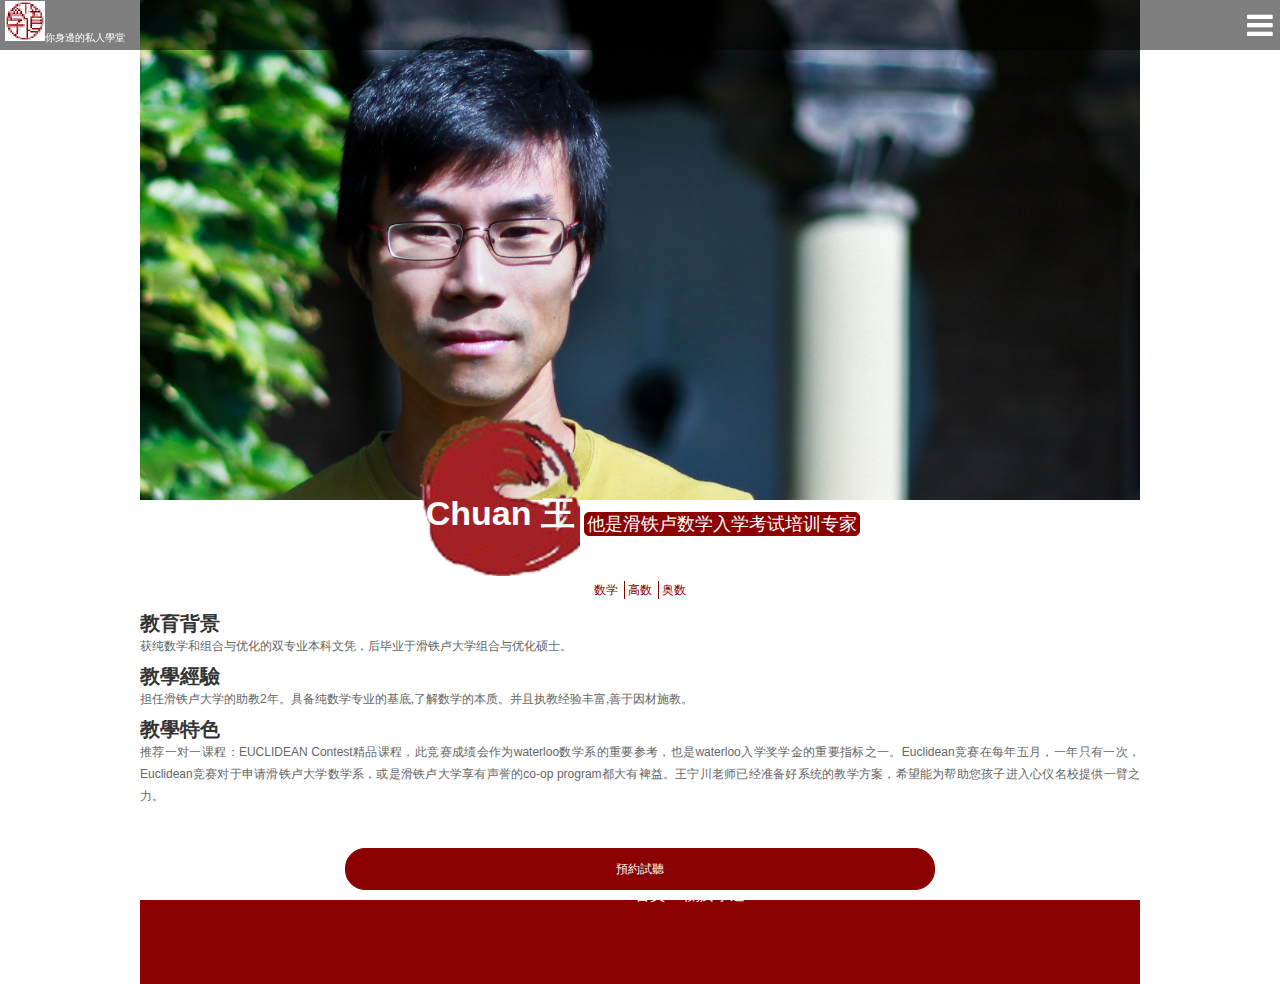
<file: Tutors/nick/index.html>
<!DOCTYPE html>
<html>
    <head>
        <meta charset="utf-8">
        <meta http-equiv="X-UA-Compatible" content="IE=edge,chrome=1">
        <meta name="keywords" content="學道教育,家教,一對一,面對面">
        <meta name="description" content="Chuan 王 - 他是滑铁卢数学入学考试培训专家">
        <meta name="viewport" content="width=device-width,initial-scale=1.0,maximum-scale=1,minimum-scale=1,user-scalable=no">
        <meta property="og:image" content="../../images/nick_revised.jpg">

        <title>Chuan 王 - 他是滑铁卢数学入学考试培训专家
        </title>

        <link rel="shortcut icon" href="../../pics/xuedao.ico">
        <link rel="stylesheet" href="../../css/base.css" />
        <link rel="stylesheet" href="../../css/tutorprofile_en.css">
        <link rel="stylesheet" href="https://maxcdn.bootstrapcdn.com/font-awesome/4.5.0/css/font-awesome.min.css">
    </head>
    <body>
        <div style='margin:0 auto;width:0px;height:0px;overflow:hidden;'>
            <img src="../../images/nick_revised.jpg" width='700'>
        </div>
        <nav class="menu menu-nav">
            <a href="#" class="menu-close">
                <span class="fa fa-times"></span>
            </a>
            <ul class="menu-list">
                <li class="item">
                    <a href="javascript:ShowContent('Wechat')"><i class="fa fa-weixin fa-stack-1x fa-fw"></i>分享到微信</a>
                </li>
                <li class="item">
                    <a href="javascript:ShowContent('Contact')"><i class="fa fa-user-plus fa-stack-1x fa-fw"></i>成為家教</a>
                </li>
                <li class="item">
                    <a href="javascript:ShowContent('Contact')"><i class="fa fa-envelope fa-stack-1x fa-fw"></i>聯系學道</a>
                </li>
            </ul>
        </nav>
        <div class="menu-header">
            <h1><a href="/home.html" class="logo"><img src="../../pics/logo.png" alt="學道">你身邊的私人學堂</a></h1>
            <a href="#" class="menu-btn"><span class="fa fa-bars"></span></a>  
        </div>
        <div class="tutor-info">
            <div class="cover">
                <div class="cover-image" style="background-image : url(../../images/nick_revised.jpg)"></div>
            </div>
            <div class="tutor-details">
                <div class="tutor-name-tag" style="background-image : url(../../pics/name-tag_revised.png)">
                    <h1 class="tutor-name">Chuan 王</h1>
                </div>
                <div class="tutor-intro">
                    <h1>他是滑铁卢数学入学考试培训专家</h1>
                </div>
                <div class="tutor-subjects">
                    <ul class="tutor-subject">
                        <li class="detail">
                            <span class="highlight">数学</span>
                        </li>
                        <li class="detail">
                            <span class="highlight">高数</span>
                        </li>
                        <li class="detail">
                            <span class="highlight">奥数</span>
                        </li>                                
                    </ul>
                </div>
            </div>
        </div>
        <div class="content">
            <div class="main">
                <div class="tutor-content">
                    <div class="about-tutor-title">
                        <h2>教育背景</h2>
                    </div>
                    <div>
                        <p>获纯数学和组合与优化的双专业本科文凭，后毕业于滑铁卢大学组合与优化硕士。</p>
                    </div>
                    <div class="about-tutor-title">
                        <h2>教學經驗</h2>
                    </div>
                    <div>
                        <p>担任滑铁卢大学的助教2年。具备纯数学专业的基底,了解数学的本质。并且执教经验丰富,善于因材施教。</p>
                    </div>
                    <div class="about-tutor-title">
                        <h2>教學特色</h2>
                    </div>
                    <div>
                        <p>推荐一对一课程：EUCLIDEAN Contest精品课程，此竞赛成绩会作为waterloo数学系的重要参考，也是waterloo入学奖学金的重要指标之一。Euclidean竞赛在每年五月，一年只有一次，Euclidean竞赛对于申请滑铁卢大学数学系，或是滑铁卢大学享有声誉的co-op program都大有裨益。王宁川老师已经准备好系统的教学方案，希望能为帮助您孩子进入心仪名校提供一臂之力。</p>
                    </div>
                    <div class="about-tutor-title">
                    <h2></h2>
                    </div>
                </div>
            </div>
            <div class="booking">
                <a class="btn-booking" href="#">預約試聽</a>
            </div>
            <div class="footer">
                <div class="column">
                    <div class="footer-content">
                        <div class="footer-link">
                            <a href="#">首頁</a>
                            <a href="#">關於學道</a>
                        </div>
                    </div>
                </div>
            </div>
        </div>
        <div class="msg">
            <div class="modal-body">
                <div class="booking-appointment">
                    <form name="gform" id="gform" enctype="text/plain" action="https://docs.google.com/forms/d/1SqDAPZ1v3NpfO9UU4L9pWSkYz5BkFlXzxxbQ9UYinJA/formResponse" target="hidden_iframe" onsubmit="submitted=true;">
                        <button type="submit" data-done="已發送" data-loading="發送中..." data-init="發送" class="pull-right btn btn-success btn-sm">發送</button>
                        <input type="hidden" name="entry.1616651377" id="entry.1616651377" value="Chuan 王">
                        <input type="hidden" name="entry.2052391010" id="entry.2052391010" value="免費試聽">
                        <div class = "form-custom">
                            <div class="tutor-appointment">免費試聽: Chuan 王</div>
                        </div>
                        <div class = "form-custom">
                            <input type="text" name="entry.1986988777" id="entry.1986988777" placeholder="您的名字" required="required" class="form-control"/>
                        </div>
                        <div class = "form-custom">
                            <input type="text" name="entry.2090752156" id="entry.2090752156" placeholder="您的郵箱" required="required" class="form-control"/>
                        </div>
                        <div class = "form-custom">
                            <textarea type="text" name="entry.137372529" id="entry.137372529" rows="5" placeholder="留言" class="form-control"></textarea>
                        </div>
                    </form>
                    <iframe name="hidden_iframe" id="hidden_iframe" style="display:none;" onload="if(submitted) {}"></iframe>
                </div>
            </div>
            <div class="close-booking">
                    <l class="fa fa-chevron-left close-arrow"></l>返回
            </div>
        </div>
        <div id="Wechat" class="sbg">
            <i class="fa fa-hand-o-up fa-2 arron"></i>
            <p>
                請點擊右上角<br/>
                點擊【發送給朋友】<br/>
                將名片發給朋友
            </p>
            <a href="javascript:HideContent('Wechat')" class="close-sbg"><l class="fa fa-chevron-left close-arrow"></l>返回</a> 
        </div>
        <div id="Contact" class="sbg">
            <p>
                請查找此微信ID<br/>
            </p>
            <h2>我那裡知道!!!</h2><br/>
            <p>    
                我們的客服會盡快與你聯系
            </p>
            <a href="javascript:HideContent('Contact')" class="close-sbg"><l class="fa fa-chevron-left close-arrow"></l>返回</a> 
        </div>
        <script type="text/javascript" src="http://code.jquery.com/jquery-1.9.1.js"></script>
        <script src="../../scripts/tengen.js"></script>
    </body>
</html>
</file>
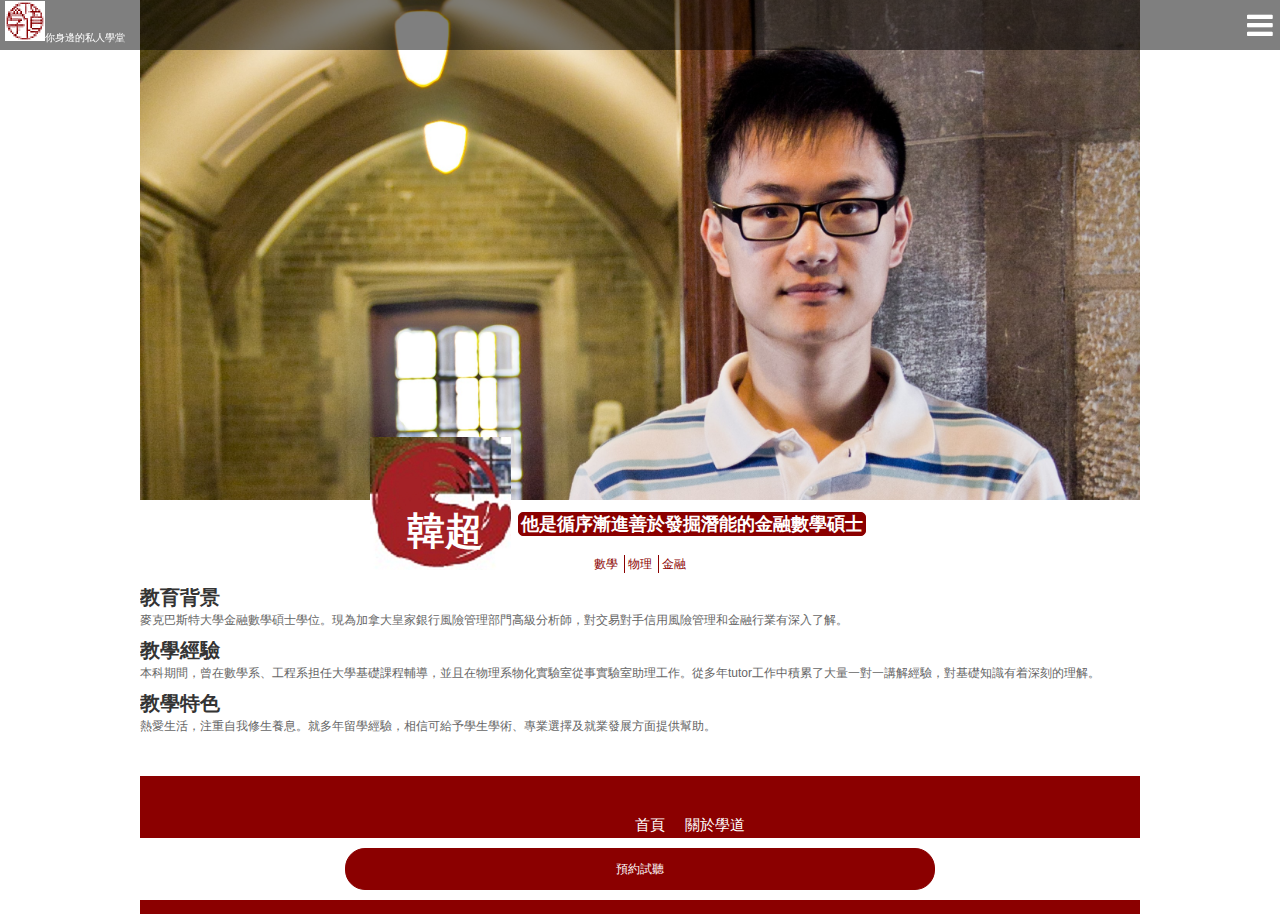
<file: Tutors/hanchao/original.html>
<!DOCTYPE html>
<html>
    <head>
        <meta charset="utf-8">
        <meta http-equiv="X-UA-Compatible" content="IE=edge,chrome=1">
        <meta name="keywords" content="學道教育,家教,一對一,面對面">
        <meta name="description" content="韓超 - 他是循序漸進善於發掘潛能的金融數學碩士">
        <meta name="viewport" content="width=device-width,initial-scale=1.0,maximum-scale=1,minimum-scale=1,user-scalable=no">
        <meta property="og:image" content="../../images/hanchao_revised.jpg">

        <title>韓超 - 他是循序漸進善於發掘潛能的金融數學碩士
        </title>

        <link rel="shortcut icon" href="../../pics/xuedao.ico">
        <link rel="stylesheet" href="../../css/base.css" />
        <link rel="stylesheet" href="../../css/tutorprofile.css">
        <link rel="stylesheet" href="https://maxcdn.bootstrapcdn.com/font-awesome/4.5.0/css/font-awesome.min.css">
    </head>
    <body>
        <nav class="menu menu-nav">
            <a href="#" class="menu-close">
                <span class="fa fa-times"></span>
            </a>
            <ul class="menu-list">
                <li class="item">
                    <a href="javascript:ShowContent('Wechat')"><i class="fa fa-weixin fa-stack-1x fa-fw"></i>分享到微信</a>
                </li>
                <li class="item">
                    <a href="javascript:ShowContent('Contact')"><i class="fa fa-user-plus fa-stack-1x fa-fw"></i>成為家教</a>
                </li>
                <li class="item">
                    <a href="javascript:ShowContent('Contact')"><i class="fa fa-envelope fa-stack-1x fa-fw"></i>聯系學道</a>
                </li>
            </ul>
        </nav>
        <div class="menu-header">
            <h1><a href="/home.html" class="logo"><img src="../../pics/logo.png" alt="學道">你身邊的私人學堂</a></h1>
            <a href="#" class="menu-btn"><span class="fa fa-bars"></span></a>  
        </div>
        <div class="tutor-info">
            <div class="cover">
                <div class="cover-image" style="background-image : url(../../images/hanchao_revised.jpg)"></div>
            </div>
            <div class="tutor-details">
                <div class="tutor-name-tag">
                    <img src="../../pics/tutor-name.png" alt="name tag">
                </div>
                <div class="tutor-name">
                    <h1 class="tutor-name">韓超</h1>
                    <h1 class="tutor-intro">他是循序漸進善於發掘潛能的金融數學碩士</h1>
                </div>
                <div class="tutor-subjects">
                    <ul class="tutor-subject">
                        <li class="detail">
                            <span class="highlight">數學</span>
                        </li>
                        <li class="detail">
                            <span class="highlight">物理</span>
                        </li>
                        <li class="detail">
                            <span class="highlight">金融</span>
                        </li>                                
                    </ul>
                </div>
            </div>
        </div>
        <div class="content">
            <div class="main">
                <div class="tutor-content">
                    <div class="about-tutor-title">
                        <h2>教育背景</h2>
                    </div>
                    <div>
                        <p>麥克巴斯特大學金融數學碩士學位。現為加拿大皇家銀行風險管理部門高級分析師，對交易對手信用風險管理和金融行業有深入了解。</p>
                    </div>
                    <div class="about-tutor-title">
                        <h2>教學經驗</h2>
                    </div>
                    <div>
                        <p>本科期間，曾在數學系、工程系担任大學基礎課程輔導，並且在物理系物化實驗室從事實驗室助理工作。從多年tutor工作中積累了大量一對一講解經驗，對基礎知識有着深刻的理解。</p>
                    </div>
                    <div class="about-tutor-title">
                        <h2>教學特色</h2>
                    </div>
                    <div>
                        <p>熱愛生活，注重自我修生養息。就多年留學經驗，相信可給予學生學術、專業選擇及就業發展方面提供幫助。</p>
                    </div>
                    <div class="about-tutor-title">
                    <h2></h2>
                    </div>
                </div>
            </div>
            <div class="booking">
                <a class="btn-booking" href="#">預約試聽</a>
            </div>
            <div class="footer">
                <div class="column">
                    <div class="footer-content">
                        <div class="footer-link">
                            <a href="#">首頁</a>
                            <a href="#">關於學道</a>
                        </div>
                    </div>
                </div>
            </div>
        </div>
        <div class="msg">
            <div class="modal-body">
                <div class="booking-appointment">
                    <form name="gform" id="gform" enctype="text/plain" action="https://docs.google.com/forms/d/1SqDAPZ1v3NpfO9UU4L9pWSkYz5BkFlXzxxbQ9UYinJA/formResponse" target="hidden_iframe" onsubmit="submitted=true;">
                        <button type="submit" data-done="已發送" data-loading="發送中..." data-init="發送" class="pull-right btn btn-success btn-sm">發送</button>
                        <input type="hidden" name="entry.1616651377" id="entry.1616651377" value="韓超">
                        <input type="hidden" name="entry.2052391010" id="entry.2052391010" value="免費試聽">
                        <div class = "form-custom">
                            <div class="tutor-appointment">免費試聽: 韓超</div>
                        </div>
                        <div class = "form-custom">
                            <input type="text" name="entry.1986988777" id="entry.1986988777" placeholder="您的名字" required="required" class="form-control"/>
                        </div>
                        <div class = "form-custom">
                            <input type="text" name="entry.2090752156" id="entry.2090752156" placeholder="您的郵箱" required="required" class="form-control"/>
                        </div>
                        <div class = "form-custom">
                            <textarea type="text" name="entry.137372529" id="entry.137372529" rows="5" placeholder="留言" class="form-control"></textarea>
                        </div>
                    </form>
                    <iframe name="hidden_iframe" id="hidden_iframe" style="display:none;" onload="if(submitted) {}"></iframe>
                </div>
            </div>
            <div class="close-booking">
                    <l class="fa fa-chevron-left close-arrow"></l>返回
            </div>
        </div>
        <div id="Wechat" class="sbg">
            <i class="fa fa-hand-o-up fa-2 arron"></i>
            <p>
                請點擊右上角<br/>
                點擊【發送給朋友】<br/>
                將名片發給朋友
            </p>
            <a href="javascript:HideContent('Wechat')" class="close-sbg"><l class="fa fa-chevron-left close-arrow"></l>返回</a> 
        </div>
        <div id="Contact" class="sbg">
            <p>
                請查找此微信ID<br/>
            </p>
            <h2>我那裡知道!!!</h2><br/>
            <p>    
                我們的客服會盡快與你聯系
            </p>
            <a href="javascript:HideContent('Contact')" class="close-sbg"><l class="fa fa-chevron-left close-arrow"></l>返回</a> 
        </div>
        <script type="text/javascript" src="http://code.jquery.com/jquery-1.9.1.js"></script>
        <script src="../../scripts/tengen.js"></script>
    </body>
</html>
</file>
<file: css/base.css>
/* Default Settings */
abbr, address, article, aside, audio, b, blockquote, body, body div, caption, cite, code, dd, del, details, dfn, dl, dt, em, fieldset, figure, footer, form, h1, h2, h3, h4, h5, h6, header, html, i, iframe, img, ins, kbd, label, legend, li, mark, menu, nav, object, ol, p, pre, q, samp, section, small, span, strong, sub, summary, sup, table, tbody, td, tfoot, th, thead, time, tr, ul, var, video {
    margin: 0;
    padding: 0;
    border: 0;
    font-size: 100%;
    font-weight: 400;
    vertical-align: baseline;
    background: 0 0;
}
article, aside, details, figure, footer, header, nav, section, summary {
    display: block;
}
/* vertical scroll */
html {
    overflow-y: scroll;
}

/* Default Background Color, Font and Line */
body {
    min-width: 1100px;
    background: #fff;
    font-family: "Hiragino Sans GB","Microsoft YaHei","WenQuanYi Micro Hei",Arial,Helvetica,sans-serif;
    font-size: 14px;
    color: #343434;
    line-height: 1.58;
}
@media screen and (max-width: 767px) {}
    body {
        min-width: 0;
        font-size: 12px;
        line-height: 18px;
    }
}

/* Content */
.content {
    padding-top: 30px;
    padding-bottom: 30px;
}
.content {
    width: 1000px;
    margin: 0 auto;
}
@media screen and (max-width: 767px) {
    .content {
        min-height: 300px;
    }
}
@media screen and (max-width: 767px) {
    .content {
        min-height: 500px;
    }
}
@media screen and (max-width: 767px) {
    .content {
        width: 100%;
    }
}
.content:after, .content:before {
    content: " ";
    display: table;
}

/* Main */
.main {
    float: none;
    width: 100%;
    margin-right: 32px;
}
@media screen and (max-width: 767px) {
    .main {
        float: none;
        width: 100%;
        margin-right: 0;
    }
}

*, :after, :before {
    box-sizing: inherit;
}

/* column */
.column {
    width: 1000px;
    margin: 0 auto;
}
@media screen and (max-width: 767px) {
    .column {
        width: 100%;
    }
}

.column:after, .column:before {
    content: " ";
    display: table;
}

/* ul */
ul {
    list-style: none;
}

/* Menu Header */
.menu-header {
    background: rgba(0,0,0,.5);
    position: fixed;
    top: 0;
    left: 0;
    display: block;
    padding: 0 5px;
    width: 100%;
    height: 50px;
    line-height: 50px;
    color: #fff;
    z-index: 999;
}
.menu-header h1 {
    display: inline-block;
}
.menu-header:after, .menu-header:before {
    content: " ";
    display: table;
}
.menu-header .logo {
    display: inline-block;
    padding-left: 0;
    width: 160px;
    height: 50px;
    font-size: 10px;
    line-height: 60px;
}
.menu-header a {
    display: inline-block;
    height: 100%;
    padding: 0 12px;
    outline: 0;
    color: #fff;
    vertical-align: middle;
}
.menu-header a:hover{
    color:#8B0000;
}

.menu-header .menu-btn {
    float:right;
    position:relative;        
}
.menu-header .menu-btn .fa {
    margin-top: 10px;
}
.icon-menu:before{
    content:"\e613";
}
.menu-header .menu-btn .btn-important {
    position:absolute;
    top:50%;
    left:50%;
    margin:-18px 0 0 -70px;
}

.menu-header .menu-btn .fa {
    display: inline-block;
    font: normal normal normal 14px/1 FontAwesome;
    font-size: 30px;
    text-rendering: auto;
    -webkit-font-smoothing: antialiased;
    -moz-osx-font-smoothing: grayscale;
}

/* a */
a {
    color: #343434;
    text-decoration: none;
}
a {
    margin: 0;
    padding: 0;
    font-size: 100%;
    vertical-align: baseline;
    background: 0 0;
}

/* Menu */
.menu {
    visibility: hidden;
    opacity: 0;
    bottom: 100%;
    position: fixed;
    top: 0;
    left: 0;
    right: 0;
    z-index: 1000;
    background-color: #000;
}
.menu .menu-close {
    float: right;
    width: 50px;
    height: 50px;
}
.menu .menu-list {
    position: absolute;
    top: 55px;
    bottom: 70px;
    overflow-y: auto;
}
.menu .menu-list {
    width: 100%;
}
menu-list {
    -webkit-transition: all .35s ease;
    transition: all .35s ease;
}
.menu .menu-list .item a {
    border-bottom: 1px solid #3c3c3c;
}
.menu a {
    display:block;
    height:70px;
    font-size:22px;
    line-height:70px;
    text-align:center;
    color:#b2b1b1;
}
.menu .fa {
    display: inline-block;
    font: normal normal normal 14px/1 FontAwesome;
    font-size: 30px;
    color: #b2b1b1;
    text-rendering: auto;
    -webkit-font-smoothing: antialiased;
    -moz-osx-font-smoothing: grayscale;
    float:right;
    width:50px;
    height:40px;
    padding-top: 10px;
}
.menu-nav-open {
    height: 100%;
    overflow-y: hidden;
}

.menu-nav-open .menu-nav {
    visibility: visible;
    opacity: .9;
    bottom: 0;
}

/* Footer */
.footer {
    position: relative;
    padding: 10px 5% 80px;
    text-align: center;
    background: #8B0000;
    color: #fff;
}
.footer .footer-content .footer-link {
    width: auto;
    font-size: 15px;
    margin-top: 30px;
}
.footer .footer-content .footer-link a {
    display: inline;
    margin: 0 8px;
    line-height: 1;
}
.footer a {
    color: #fff;
}

/* Booking */
.msg {
    background-color: #fff!important;
    position: fixed;
    top: 0;
    bottom: 0;
    display: block;
    float: right;
    width: 100%;
    height: 100%;
    z-index: 1100;
    visibility: hidden;
    -webkit-transition: visibility .5s ease-in-out;
    -moz-transition: visibility .5s ease-in-out;
    transition: visibility .5s ease-in-out;
}
.booking-active .msg {
    opacity: 1;
    -webkit-transform: translate3d(0,0,0);
    -moz-transform: translate3d(0,0,0);
    -ms-transform: translate3d(0,0,0);
    -o-transform: translate3d(0,0,0);
    transform: translate3d(0,0,0);
    display: block;
    visibility: visible;
}
.modal-body {
    position: relative;
    padding: 20px;
}
.btn {
    display: inline-block;
    padding: 6px 12px;
    margin-bottom: 0;
    font-size: 14px;
    font-weight: 400;
    line-height: 1.42857143;
    text-align: center;
    white-space: nowrap;
    vertical-align: middle;
    cursor: pointer;
    -webkit-user-select: none;
    -moz-user-select: none;
    -ms-user-select: none;
    user-select: none;
    border: 1px solid transparent;
    border-radius: 4px;
}
.btn-success {
    color: #fff;
    background-color: #5cb85c;
    border-color: #4cae4c;
}

.btn-success:hover {
    color: #fff;
    background-color: #47a447;
    border-color: #398439;
}

.btn-sm {
    padding: 5px 10px;
    font-size: 12px;
    line-height: 1.5;
    border-radius: 3px;
}
.btn-sm {
    margin-bottom: 20px;
}
.form-custom .form-control {
    border: 0 solid #ccc;
    border-bottom: 1px solid #ccc;
    border-bottom-style: 0 solid #ccc;
    border-radius: 0;
    -webkit-box-shadow: inset 0 1px 1px transparent;
    box-shadow: inset 0 1px 1px transparent;
}
.form-control {
    display: block;
    font-size: 14px;
    line-height: 1.42857143;
    color: #555;
}
.form-control {
    width: 100%;
    height: 34px;
    padding: 6px 12px;
    background-color: #fff;
    border: 1px solid #ccc;
    border-radius: 4px;
    -webkit-box-shadow: inset 0 1px 1px rgba(0,0,0,.075);
    box-shadow: inset 0 1px 1px rgba(0,0,0,.075);
    -webkit-transition: border-color ease-in-out .15s,box-shadow ease-in-out .15s;
    transition: border-color ease-in-out .15s,box-shadow ease-in-out .15s;
}
.form-control:focus {
    border-color: #66afe9;
    outline: 0;
    -webkit-box-shadow: inset 0 1px 1px rgba(0,0,0,.075),0 0 8px rgba(102,175,233,.6);
    box-shadow: inset 0 1px 1px rgba(0,0,0,.075),0 0 8px rgba(102,175,233,.6);
}
.form-control::-moz-placeholder {
    color: #999;
    opacity: 1;
}
textarea.form-control {
    height: auto;
}
.tutor-appointment {
    padding: 6px 12px;
    font-size: 20px;
}
.close-booking {
    position: absolute;
    text-align: left;
    font-weight: 700;
    bottom: 20px;
    left: 10px;
    width: 33px;
    height: 13px;
}
/* Wechat Share */
.sbg {
    z-index: 1200;
}
.sbg {
    width: 100%;
    height: 100%;
}
.sbg {
    text-align: center;
}
.sbg {
    font-size: 16px;
    line-height: 34px;
}
.sbg {
    display: none;
    position: fixed;
    top: 0;
    left: 0;
    color: #fff;
    background: rgba(0,0,0,.9);
}

.sbg .arron {
    position: absolute;
    top: 8px;
    right: 12px;
    font-size:30px;
}
.sbg p {
    padding-top: 78px;
}
.close-sbg {
    position: absolute;
    text-align: left;
    bottom: 20px;
    left: 10px;
    height: 13px;
    color:white;
}
/* Wrap */
</file>
<file: css/tutorprofile.css>
/* Tutor Cover-image */

.cover {
    position: relative;
    height: 500px;
}
.cover .cover-image {
    position: absolute;
    top: 0;
    left: 0;
    right: 0;
    bottom: 0;
    z-index: -2;
}
.cover .cover-image {
    background-size: cover;
    background-position: center;
}
@media screen and (max-width: 767px) {
    .cover {
        height: 250px;
    }
}

/* Tutor Name Tag */
.tutor-name-tag {
    position:absolute;
    left: 230px;
    top: -75px;
    z-index: -1;     
}
@media screen and (max-width: 767px) {
    .tutor-name-tag {
        position:absolute;
        left: 10px;
        top: -60px;
        z-index: -1;
    }
}
@media screen and (max-width: 767px) {
    .tutor-name-tag img {
        width:100px;
        height:100px;
    }
}

/* Tutor Info */
.tutor-info {
    padding-bottom: 30px;
}
.tutor-info {
    width: 1000px;
    margin: 0 auto;
}
@media screen and (max-width: 767px) {
    .tutor-info {
        width: 100%;
    }
}
.tutor-info:after, .tutor-info:before {
    content: " ";
    display: table;
}

/* Tutor details */
.tutor-details {
    position: relative;
    margin-top: 12px;
    width: 100%;
    margin-right: 32px;
    text-align: center;
}
@media screen and (max-width: 767px) {
    .tutor-details {
        width: 100%;
        margin-right: 0;
    }
}

/* Tutor Name */
.tutor-details .tutor-name {
    display: inline;
    padding-left: 9px;
    padding-right: 25px;
    line-height: 38px;
    font-size: 38px;
    font-weight: 700;
    color:#fff;
}
@media screen and (max-width: 767px) {
    .tutor-details .tutor-name {
        display: inline;
        padding-left: 9px;
        padding-right: 25px;
        font-size: 28px;
        font-weight: 700;
        line-height: 20px;
        color:#fff;
    }
}
/* Tutor Introduction */
.tutor-intro {
    display: inline-block;
    padding: 0 2px;
    background: #8B0000;
    border: 1px solid #8B0000;
    border-radius: 5px;
    color: #fff;
    line-height: 22px;
    font-weight: 700;
    font-size: 18px;
    vertical-align: top;
}
@media screen and (max-width: 767px) {
    .tutor-intro {
        display: inline-block;
        padding: 0 2px;
        background: #8B0000;
        border: 1px solid #8B0000;
        border-radius: 5px;
        color: #fff;
        font-weight: 700;
        font-size: 12px;
        line-height: 22px;
        vertical-align: top;
    }
}
/* Tutor Content */
.tutor-content {
    margin-top: 20px;
    padding-bottom: 11px;
    text-align: justify;
    word-break: break-word;
    color: #666;
}
@media screen and (max-width: 767px)
.tutor-content {
    padding: 0;
}
/* Tutor Subject */
@media screen and (max-width: 767px) {
    .tutor-subjects .tutor-subject .detail {
        text-align: center;
        width: 270px;
        margin: auto;
        margin-top: 5px;
        white-space: inherit;
    }
}
.tutor-subjects .tutor-subject .detail {
    height: 18px;
    width: 420px;
    line-height: 24px;
    margin: auto;
    margin-top: 5px;
    padding: 0 13px;
    text-align: left;
    overflow: hidden;
    position: relative;
    white-space: nowrap;
}
.tutor-details .tutor-subjects .tutor-subject .detail:first-child {
    border-left: none;
}
.tutor-subjects .tutor-subject .detail {
    display: inline-block;
    margin: auto;
    margin-top: 5px;
    padding: 0;
    width: 30px;
    line-height: 16px;
    font-size: 12px;
    text-align: center;
    border-left: 1px solid #8B0000;
}
.tutor-subjects .tutor-subject .detail .highlight {
    color: #8B0000;
    vertical-align: middle;
}
/* Tutor Content Title*/

.tutor-content .about-tutor-title {
    overflow: hidden;
    overflow-x: hidden;
    overflow-y: hidden;
}

/* Tutor Content Heading */
.tutor-content h2 {
    font-size: 20px;
    display: inline-block;
}
.tutor-content h2, .tutor-content h3 {
    font-weight: 700;
    color: #343434;
}
@media screen and (max-width: 767px) {
    .tutor-content h2 {
        margin: 12px 0 9px;
    }
}

/* Tutor Content Paragraph */
.tutor-content p {
    margin-bottom: 10px;
    line-height: 22px;
}
@media screen and (max-width: 767px) {
    .tutor-content p {
        font-size: 14px;
    }
}

/* main */
.content .main {
    margin-top: -40px;
}
@media screen and (max-width: 767px) {
    .content .main {
        margin-top: -30px;
    }
}
@media screen and (max-width: 767px) {
    .main {
        padding: 0 9px;
    }
}
.tutor-info .tutor-intro .tutor-detail .detail .highlight {
    color: #8B0000;
}
/* Booking */
.booking a {
    width: 46%;
    display: inline-block!important;
    margin: 0 1%!important;
}
.booking a {
    border-radius: 20px;
}
.btn-booking {
    background: #8B0000;
    border: 1px solid #8B0000;
    color: #fff;
    width: 100%;
    height: 40px;
    line-height: 40px;
    text-align: center;
}
.booking {
    width: 100%;
    padding: 10px 0;
    position: fixed;
    bottom: 0;
    left: 0;
    background: #fff;
    text-align: center;
    z-index: 10;
}
.btn-booking:hover {
    background: #ab4646;
    border: 1px solid #ab4646;
    color: #fff;
}
</file>
<file: css/tutorprofile_en.css>
/* Tutor Cover-image */

.cover {
    position: relative;
    height: 500px;
}
.cover .cover-image {
    position: absolute;
    top: 0;
    left: 0;
    right: 0;
    bottom: 0;
    z-index: -2;
}
.cover .cover-image {
    background-size: cover;
    background-position: center;
}
@media screen and (max-width: 767px) {
    .cover {
        height: 250px;
    }
}

/* Tutor Name Tag */
.tutor-name-tag {
    display: inline-block;
    width: 160px;
    margin-top: -100%;
    height: 160px;
    background-size: cover;
    text-align-last: center;   
}
@media screen and (max-width: 767px) {
    .tutor-name-tag {
        display: inline-block;
        width: 121px;
        margin-top: -100px;
        height: 110px;
        text-align-last: center;
    }
}

/* Tutor Info */
.tutor-info {
    padding-bottom: 30px;
}
.tutor-info {
    width: 1000px;
    margin: 0 auto;
}
@media screen and (max-width: 767px) {
    .tutor-info {
        width: 100%;
    }
}
.tutor-info:after, .tutor-info:before {
    content: " ";
    display: table;
}

/* Tutor details */
.tutor-details {
    position: relative;
    margin-top: 12px;
    width: 100%;
    margin-right: 32px;
    text-align: center;
}
@media screen and (max-width: 767px) {
    .tutor-details {
        width: 100%;
        margin-right: 0;
    }
}

/* Tutor Name */
.tutor-details .tutor-name {
    line-height: 34px;
    font-size: 34px;
    font-weight: 700;
    margin-top: 50%;
    color:#fff;
}
@media screen and (max-width: 767px) {
    .tutor-details .tutor-name {
        margin-top: 50%;
        font-size: 24px;
        font-weight: 700;
        line-height: 24px;
        color:#fff;
    }
}
/* Tutor Introduction */
.tutor-intro {
    display: inline-block;
    padding: 0 2px;
    background: #8B0000;
    border: 1px solid #8B0000;
    border-radius: 5px;
    color: #fff;
    line-height: 22px;
    font-weight: 700;
    font-size: 18px;
    vertical-align: top;
}
@media screen and (max-width: 767px) {
    .tutor-intro {
        display: inline-block;
        padding: 0 2px;
        background: #8B0000;
        border: 1px solid #8B0000;
        border-radius: 5px;
        color: #fff;
        font-weight: 700;
        font-size: 12px;
        line-height: 22px;
        margin-top: 5px;
        vertical-align: top;
    }
}
/* Tutor Content */
.tutor-content {
    margin-top: 20px;
    padding-bottom: 11px;
    text-align: justify;
    word-break: break-word;
    color: #666;
}
@media screen and (max-width: 767px)
.tutor-content {
    padding: 0;
}
/* Tutor Subject */
@media screen and (max-width: 767px) {
    .tutor-subjects .tutor-subject .detail {
        text-align: center;
        width: 270px;
        margin: auto;
        margin-top: 5px;
        white-space: inherit;
    }
}
.tutor-subjects .tutor-subject .detail {
    height: 18px;
    width: 420px;
    line-height: 24px;
    margin: auto;
    padding: 0 13px;
    text-align: left;
    overflow: hidden;
    position: relative;
    white-space: nowrap;
}
.tutor-details .tutor-subjects .tutor-subject .detail:first-child {
    border-left: none;
}
.tutor-subjects .tutor-subject .detail {
    display: inline-block;
    margin: auto;
    margin-top: 5px;
    padding: 0;
    width: 30px;
    line-height: 16px;
    font-size: 12px;
    text-align: center;
    border-left: 1px solid #8B0000;
}
.tutor-subjects .tutor-subject .detail .highlight {
    color: #8B0000;
    vertical-align: middle;
}
/* Tutor Content Title*/

.tutor-content .about-tutor-title {
    overflow: hidden;
    overflow-x: hidden;
    overflow-y: hidden;
}

/* Tutor Content Heading */
.tutor-content h2 {
    font-size: 20px;
    display: inline-block;
}
.tutor-content h2, .tutor-content h3 {
    font-weight: 700;
    color: #343434;
}
@media screen and (max-width: 767px) {
    .tutor-content h2 {
        margin: 12px 0 9px;
    }
}

/* Tutor Content Paragraph */
.tutor-content p {
    margin-bottom: 10px;
    line-height: 22px;
}
@media screen and (max-width: 767px) {
    .tutor-content p {
        font-size: 14px;
    }
}

/* main */
.content .main {
    margin-top: -40px;
}
@media screen and (max-width: 767px) {
    .content .main {
        margin-top: -30px;
    }
}
@media screen and (max-width: 767px) {
    .main {
        padding: 0 9px;
    }
}
.tutor-info .tutor-intro .tutor-detail .detail .highlight {
    color: #8B0000;
}
/* Booking */
.booking a {
    width: 46%;
    display: inline-block!important;
    margin: 0 1%!important;
}
.booking a {
    border-radius: 20px;
}
.btn-booking {
    background: #8B0000;
    border: 1px solid #8B0000;
    color: #fff;
    width: 100%;
    height: 40px;
    line-height: 40px;
    text-align: center;
}
.booking {
    width: 100%;
    padding: 10px 0;
    position: fixed;
    bottom: 0;
    left: 0;
    background: #fff;
    text-align: center;
    z-index: 10;
}
.btn-booking:hover {
    background: #ab4646;
    border: 1px solid #ab4646;
    color: #fff;
}
</file>
